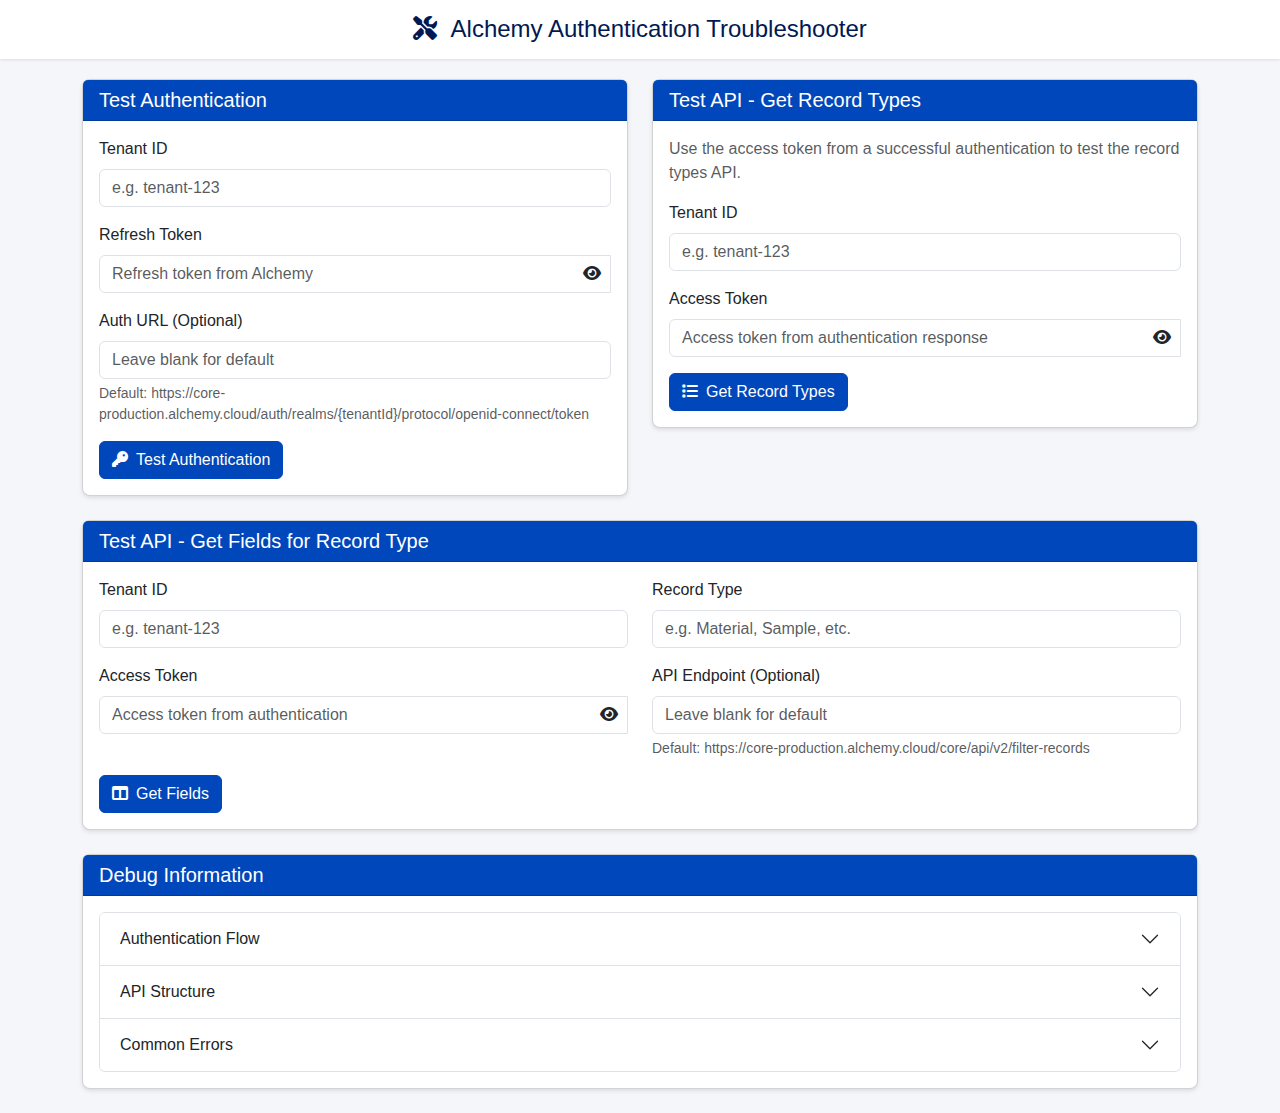
<file: app/templates/auth_troubleshooter.html>
<!DOCTYPE html>
<html lang="en">
<head>
    <meta charset="UTF-8">
    <title>Alchemy Authentication Troubleshooter</title>
    <meta name="viewport" content="width=device-width, initial-scale=1.0">
    <link href="https://cdn.jsdelivr.net/npm/bootstrap@5.3.0/dist/css/bootstrap.min.css" rel="stylesheet">
    <link rel="stylesheet" href="https://cdnjs.cloudflare.com/ajax/libs/font-awesome/6.4.0/css/all.min.css">
    <style>
        :root {
            --alchemy-blue: #0047BB;
            --alchemy-light-blue: #3F88F6;
            --alchemy-blue-bg: #E7F0FF;
            --alchemy-dark: #001952;
            --alchemy-green: #00A86B;
            --alchemy-red: #E4002B;
            --alchemy-grey: #6C757D;
            --alchemy-light-grey: #F8F9FA;
        }
        
        body {
            background-color: #f4f6f9;
            font-family: 'Inter', -apple-system, BlinkMacSystemFont, "Segoe UI", Roboto, Helvetica, Arial, sans-serif;
        }
        
        .header {
            background-color: white;
            padding: 15px 0;
            box-shadow: 0 1px 3px rgba(0,0,0,0.1);
            margin-bottom: 20px;
        }
        
        .header-title {
            color: var(--alchemy-dark);
            font-weight: 500;
            font-size: 24px;
            margin: 0;
            text-align: center;
        }
        
        .card {
            border-radius: 8px;
            box-shadow: 0 2px 4px rgba(0,0,0,0.1);
            margin-bottom: 20px;
        }
        
        .card-header {
            background-color: var(--alchemy-blue);
            color: white;
            font-weight: 500;
            border-top-left-radius: 8px;
            border-top-right-radius: 8px;
        }
        
        .btn-primary {
            background-color: var(--alchemy-blue);
            border-color: var(--alchemy-blue);
        }
        
        .btn-primary:hover {
            background-color: var(--alchemy-light-blue);
            border-color: var(--alchemy-light-blue);
        }
        
        pre {
            background-color: #f8f9fa;
            border: 1px solid #e9ecef;
            border-radius: 4px;
            padding: 10px;
            max-height: 300px;
            overflow-y: auto;
        }
        
        .response-container {
            background-color: #f8f9fa;
            border: 1px solid #e9ecef;
            border-radius: 4px;
            padding: 15px;
            margin-top: 15px;
        }
        
        .password-toggle {
            cursor: pointer;
            position: absolute;
            right: 10px;
            top: 50%;
            transform: translateY(-50%);
            z-index: 10;
        }
        
        .input-group {
            position: relative;
        }
    </style>
</head>
<body>
    <!-- Header -->
    <div class="header">
        <div class="container">
            <h1 class="header-title">
                <i class="fas fa-tools me-2"></i>
                Alchemy Authentication Troubleshooter
            </h1>
        </div>
    </div>

    <div class="container">
        <div class="row">
            <div class="col-lg-6">
                <!-- Authentication Test Panel -->
                <div class="card mb-4">
                    <div class="card-header">
                        <h5 class="mb-0">Test Authentication</h5>
                    </div>
                    <div class="card-body">
                        <form id="authForm">
                            <div class="mb-3">
                                <label for="tenantId" class="form-label">Tenant ID</label>
                                <input type="text" class="form-control" id="tenantId" placeholder="e.g. tenant-123">
                            </div>
                            <div class="mb-3">
                                <label for="refreshToken" class="form-label">Refresh Token</label>
                                <div class="input-group">
                                    <input type="password" class="form-control" id="refreshToken" placeholder="Refresh token from Alchemy">
                                    <span class="password-toggle" id="toggleToken">
                                        <i class="fas fa-eye"></i>
                                    </span>
                                </div>
                            </div>
                            <div class="mb-3">
                                <label for="authUrl" class="form-label">Auth URL (Optional)</label>
                                <input type="text" class="form-control" id="authUrl" placeholder="Leave blank for default">
                                <div class="form-text">Default: https://core-production.alchemy.cloud/auth/realms/{tenantId}/protocol/openid-connect/token</div>
                            </div>
                            <button type="button" id="testAuthBtn" class="btn btn-primary">
                                <i class="fas fa-key me-2"></i>Test Authentication
                            </button>
                        </form>
                        
                        <div id="authResults" class="response-container mt-3" style="display: none;">
                            <h6>Auth Response:</h6>
                            <pre id="authResponseContent"></pre>
                        </div>
                    </div>
                </div>
            </div>
            
            <div class="col-lg-6">
                <!-- Record Types Panel -->
                <div class="card mb-4">
                    <div class="card-header">
                        <h5 class="mb-0">Test API - Get Record Types</h5>
                    </div>
                    <div class="card-body">
                        <p class="text-muted mb-3">Use the access token from a successful authentication to test the record types API.</p>
                        
                        <div class="mb-3">
                            <label for="recordTypesTenantId" class="form-label">Tenant ID</label>
                            <input type="text" class="form-control" id="recordTypesTenantId" placeholder="e.g. tenant-123">
                        </div>
                        <div class="mb-3">
                            <label for="accessToken" class="form-label">Access Token</label>
                            <div class="input-group">
                                <input type="password" class="form-control" id="accessToken" placeholder="Access token from authentication response">
                                <span class="password-toggle" id="toggleAccessToken">
                                    <i class="fas fa-eye"></i>
                                </span>
                            </div>
                        </div>
                        <button type="button" id="testRecordTypesBtn" class="btn btn-primary">
                            <i class="fas fa-list me-2"></i>Get Record Types
                        </button>
                        
                        <div id="recordTypesResults" class="response-container mt-3" style="display: none;">
                            <h6>Record Types Response:</h6>
                            <pre id="recordTypesResponseContent"></pre>
                        </div>
                    </div>
                </div>
            </div>
        </div>
        
        <!-- Field Fetching Panel -->
        <div class="card mb-4">
            <div class="card-header">
                <h5 class="mb-0">Test API - Get Fields for Record Type</h5>
            </div>
            <div class="card-body">
                <div class="row">
                    <div class="col-md-6">
                        <div class="mb-3">
                            <label for="fieldsFetchTenantId" class="form-label">Tenant ID</label>
                            <input type="text" class="form-control" id="fieldsFetchTenantId" placeholder="e.g. tenant-123">
                        </div>
                        <div class="mb-3">
                            <label for="fieldsAccessToken" class="form-label">Access Token</label>
                            <div class="input-group">
                                <input type="password" class="form-control" id="fieldsAccessToken" placeholder="Access token from authentication">
                                <span class="password-toggle" id="toggleFieldsToken">
                                    <i class="fas fa-eye"></i>
                                </span>
                            </div>
                        </div>
                    </div>
                    <div class="col-md-6">
                        <div class="mb-3">
                            <label for="recordType" class="form-label">Record Type</label>
                            <input type="text" class="form-control" id="recordType" placeholder="e.g. Material, Sample, etc.">
                        </div>
                        <div class="mb-3">
                            <label for="apiEndpoint" class="form-label">API Endpoint (Optional)</label>
                            <input type="text" class="form-control" id="apiEndpoint" placeholder="Leave blank for default">
                            <div class="form-text">Default: https://core-production.alchemy.cloud/core/api/v2/filter-records</div>
                        </div>
                    </div>
                </div>
                
                <button type="button" id="testFieldsBtn" class="btn btn-primary">
                    <i class="fas fa-columns me-2"></i>Get Fields
                </button>
                
                <div id="fieldsResults" class="response-container mt-3" style="display: none;">
                    <h6>Fields Response:</h6>
                    <pre id="fieldsResponseContent"></pre>
                </div>
            </div>
        </div>
        
        <!-- Debug Panel -->
        <div class="card mb-4">
            <div class="card-header">
                <h5 class="mb-0">Debug Information</h5>
            </div>
            <div class="card-body">
                <div class="accordion" id="debugAccordion">
                    <div class="accordion-item">
                        <h2 class="accordion-header">
                            <button class="accordion-button collapsed" type="button" data-bs-toggle="collapse" data-bs-target="#collapseAuth">
                                Authentication Flow
                            </button>
                        </h2>
                        <div id="collapseAuth" class="accordion-collapse collapse" data-bs-parent="#debugAccordion">
                            <div class="accordion-body">
                                <ol>
                                    <li>Authentication begins with obtaining a refresh token from Alchemy</li>
                                    <li>The refresh token is used to obtain an access token</li>
                                    <li>The access token is used for API calls to Alchemy</li>
                                    <li>Access tokens expire quickly (typically 5-10 minutes)</li>
                                    <li>Refresh tokens last longer (typically days to weeks)</li>
                                </ol>
                                <div class="alert alert-info">
                                    <i class="fas fa-info-circle me-2"></i>
                                    For troubleshooting, check:
                                    <ul>
                                        <li>Correct tenant ID format</li>
                                        <li>Valid, non-expired refresh token</li>
                                        <li>Proper token exchange protocol</li>
                                    </ul>
                                </div>
                            </div>
                        </div>
                    </div>
                    <div class="accordion-item">
                        <h2 class="accordion-header">
                            <button class="accordion-button collapsed" type="button" data-bs-toggle="collapse" data-bs-target="#collapseAPI">
                                API Structure
                            </button>
                        </h2>
                        <div id="collapseAPI" class="accordion-collapse collapse" data-bs-parent="#debugAccordion">
                            <div class="accordion-body">
                                <h6>Record Templates API</h6>
                                <pre>GET https://core-production.alchemy.cloud/core/api/v2/record-templates</pre>
                                <p>Returns all record templates (types) available to the user</p>
                                
                                <h6>Filter Records API (For Fields)</h6>
                                <pre>PUT https://core-production.alchemy.cloud/core/api/v2/filter-records
Content-Type: application/json

{
  "queryTerm": "Result.Status == 'Valid'",
  "recordTemplateIdentifier": "YOUR_RECORD_TYPE",
  "drop": 0,
  "take": 1,
  "lastChangedOnFrom": "2021-03-03T00:00:00Z",
  "lastChangedOnTo": "2028-03-04T00:00:00Z"
}</pre>
                                <p>Returns records of the specified type, from which we extract field information</p>
                            </div>
                        </div>
                    </div>
                    <div class="accordion-item">
                        <h2 class="accordion-header">
                            <button class="accordion-button collapsed" type="button" data-bs-toggle="collapse" data-bs-target="#collapseErrors">
                                Common Errors
                            </button>
                        </h2>
                        <div id="collapseErrors" class="accordion-collapse collapse" data-bs-parent="#debugAccordion">
                            <div class="accordion-body">
                                <div class="alert alert-danger">
                                    <strong>401 Unauthorized</strong>: Invalid or expired token. Try re-authenticating.
                                </div>
                                <div class="alert alert-danger">
                                    <strong>403 Forbidden</strong>: Insufficient permissions. The user needs access to the requested resource.
                                </div>
                                <div class="alert alert-danger">
                                    <strong>404 Not Found</strong>: Record type doesn't exist or is misspelled.
                                </div>
                                <div class="alert alert-warning">
                                    <strong>Empty Response</strong>: No records of the specified type exist in the system.
                                </div>
                            </div>
                        </div>
                    </div>
                </div>
            </div>
        </div>
    </div>

    <script src="https://cdn.jsdelivr.net/npm/bootstrap@5.3.0/dist/js/bootstrap.bundle.min.js"></script>
    <script>
        document.addEventListener('DOMContentLoaded', function() {
            // Toggle password/token visibility
            function setupToggle(toggleId, inputId) {
                const toggle = document.getElementById(toggleId);
                const input = document.getElementById(inputId);
                
                if (toggle && input) {
                    toggle.addEventListener('click', function() {
                        const type = input.type === 'password' ? 'text' : 'password';
                        input.type = type;
                        
                        const icon = toggle.querySelector('i');
                        if (type === 'text') {
                            icon.classList.remove('fa-eye');
                            icon.classList.add('fa-eye-slash');
                        } else {
                            icon.classList.remove('fa-eye-slash');
                            icon.classList.add('fa-eye');
                        }
                    });
                }
            }
            
            // Set up toggles
            setupToggle('toggleToken', 'refreshToken');
            setupToggle('toggleAccessToken', 'accessToken');
            setupToggle('toggleFieldsToken', 'fieldsAccessToken');
            
            // Test authentication
            const testAuthBtn = document.getElementById('testAuthBtn');
            if (testAuthBtn) {
                testAuthBtn.addEventListener('click', function() {
                    const tenantId = document.getElementById('tenantId').value.trim();
                    const refreshToken = document.getElementById('refreshToken').value.trim();
                    const authUrl = document.getElementById('authUrl').value.trim();
                    
                    if (!tenantId || !refreshToken) {
                        alert('Please provide both Tenant ID and Refresh Token');
                        return;
                    }
                    
                    // Show loading state
                    testAuthBtn.disabled = true;
                    testAuthBtn.innerHTML = '<i class="fas fa-spinner fa-spin me-2"></i>Testing...';
                    
                    // Reset results
                    const resultsContainer = document.getElementById('authResults');
                    const responseContent = document.getElementById('authResponseContent');
                    responseContent.textContent = 'Loading...';
                    resultsContainer.style.display = 'block';
                    
                    // Make API call
                    fetch('/test-alchemy-auth', {
                        method: 'POST',
                        headers: {
                            'Content-Type': 'application/json'
                        },
                        body: JSON.stringify({
                            tenant_id: tenantId,
                            refresh_token: refreshToken,
                            auth_url: authUrl
                        })
                    })
                    .then(response => response.json())
                    .then(data => {
                        // Reset button
                        testAuthBtn.disabled = false;
                        testAuthBtn.innerHTML = '<i class="fas fa-key me-2"></i>Test Authentication';
                        
                        // Display results
                        responseContent.textContent = JSON.stringify(data, null, 2);
                        
                        // If successful, copy values to the record types section
                        if (data.status === 'success' && data.access_token) {
                            document.getElementById('recordTypesTenantId').value = tenantId;
                            document.getElementById('accessToken').value = data.access_token;
                            document.getElementById('fieldsFetchTenantId').value = tenantId;
                            document.getElementById('fieldsAccessToken').value = data.access_token;
                        }
                    })
                    .catch(error => {
                        // Reset button
                        testAuthBtn.disabled = false;
                        testAuthBtn.innerHTML = '<i class="fas fa-key me-2"></i>Test Authentication';
                        
                        // Display error
                        responseContent.textContent = 'Error: ' + error.message;
                    });
                });
            }
            
            // Test record types API
            const testRecordTypesBtn = document.getElementById('testRecordTypesBtn');
            if (testRecordTypesBtn) {
                testRecordTypesBtn.addEventListener('click', function() {
                    const tenantId = document.getElementById('recordTypesTenantId').value.trim();
                    const accessToken = document.getElementById('accessToken').value.trim();
                    
                    if (!tenantId || !accessToken) {
                        alert('Please provide both Tenant ID and Access Token');
                        return;
                    }
                    
                    // Show loading state
                    testRecordTypesBtn.disabled = true;
                    testRecordTypesBtn.innerHTML = '<i class="fas fa-spinner fa-spin me-2"></i>Fetching...';
                    
                    // Reset results
                    const resultsContainer = document.getElementById('recordTypesResults');
                    const responseContent = document.getElementById('recordTypesResponseContent');
                    responseContent.textContent = 'Loading...';
                    resultsContainer.style.display = 'block';
                    
                    // Make API call
                    fetch('/test-record-types', {
                        method: 'POST',
                        headers: {
                            'Content-Type': 'application/json'
                        },
                        body: JSON.stringify({
                            tenant_id: tenantId,
                            access_token: accessToken
                        })
                    })
                    .then(response => response.json())
                    .then(data => {
                        // Reset button
                        testRecordTypesBtn.disabled = false;
                        testRecordTypesBtn.innerHTML = '<i class="fas fa-list me-2"></i>Get Record Types';
                        
                        // Display results
                        responseContent.textContent = JSON.stringify(data, null, 2);
                    })
                    .catch(error => {
                        // Reset button
                        testRecordTypesBtn.disabled = false;
                        testRecordTypesBtn.innerHTML = '<i class="fas fa-list me-2"></i>Get Record Types';
                        
                        // Display error
                        responseContent.textContent = 'Error: ' + error.message;
                    });
                });
            }
            
            // Test fields API
            const testFieldsBtn = document.getElementById('testFieldsBtn');
            if (testFieldsBtn) {
                testFieldsBtn.addEventListener('click', function() {
                    const tenantId = document.getElementById('fieldsFetchTenantId').value.trim();
                    const accessToken = document.getElementById('fieldsAccessToken').value.trim();
                    const recordType = document.getElementById('recordType').value.trim();
                    const apiEndpoint = document.getElementById('apiEndpoint').value.trim();
                    
                    if (!tenantId || !accessToken || !recordType) {
                        alert('Please provide Tenant ID, Access Token, and Record Type');
                        return;
                    }
                    
                    // Show loading state
                    testFieldsBtn.disabled = true;
                    testFieldsBtn.innerHTML = '<i class="fas fa-spinner fa-spin me-2"></i>Fetching Fields...';
                    
                    // Reset results
                    const resultsContainer = document.getElementById('fieldsResults');
                    const responseContent = document.getElementById('fieldsResponseContent');
                    responseContent.textContent = 'Loading...';
                    resultsContainer.style.display = 'block';
                    
                    // Make API call (this would need to be implemented in the backend)
                    fetch('/get-alchemy-fields', {
                        method: 'POST',
                        headers: {
                            'Content-Type': 'application/json'
                        },
                        body: JSON.stringify({
                            tenant_id: tenantId,
                            access_token: accessToken,
                            record_type: recordType,
                            api_endpoint: apiEndpoint
                        })
                    })
                    .then(response => response.json())
                    .then(data => {
                        // Reset button
                        testFieldsBtn.disabled = false;
                        testFieldsBtn.innerHTML = '<i class="fas fa-columns me-2"></i>Get Fields';
                        
                        // Display results
                        responseContent.textContent = JSON.stringify(data, null, 2);
                    })
                    .catch(error => {
                        // Reset button
                        testFieldsBtn.disabled = false;
                        testFieldsBtn.innerHTML = '<i class="fas fa-columns me-2"></i>Get Fields';
                        
                        // Display error
                        responseContent.textContent = 'Error: ' + error.message;
                    });
                });
            }
        });
    </script>
</body>
</html>
</file>
